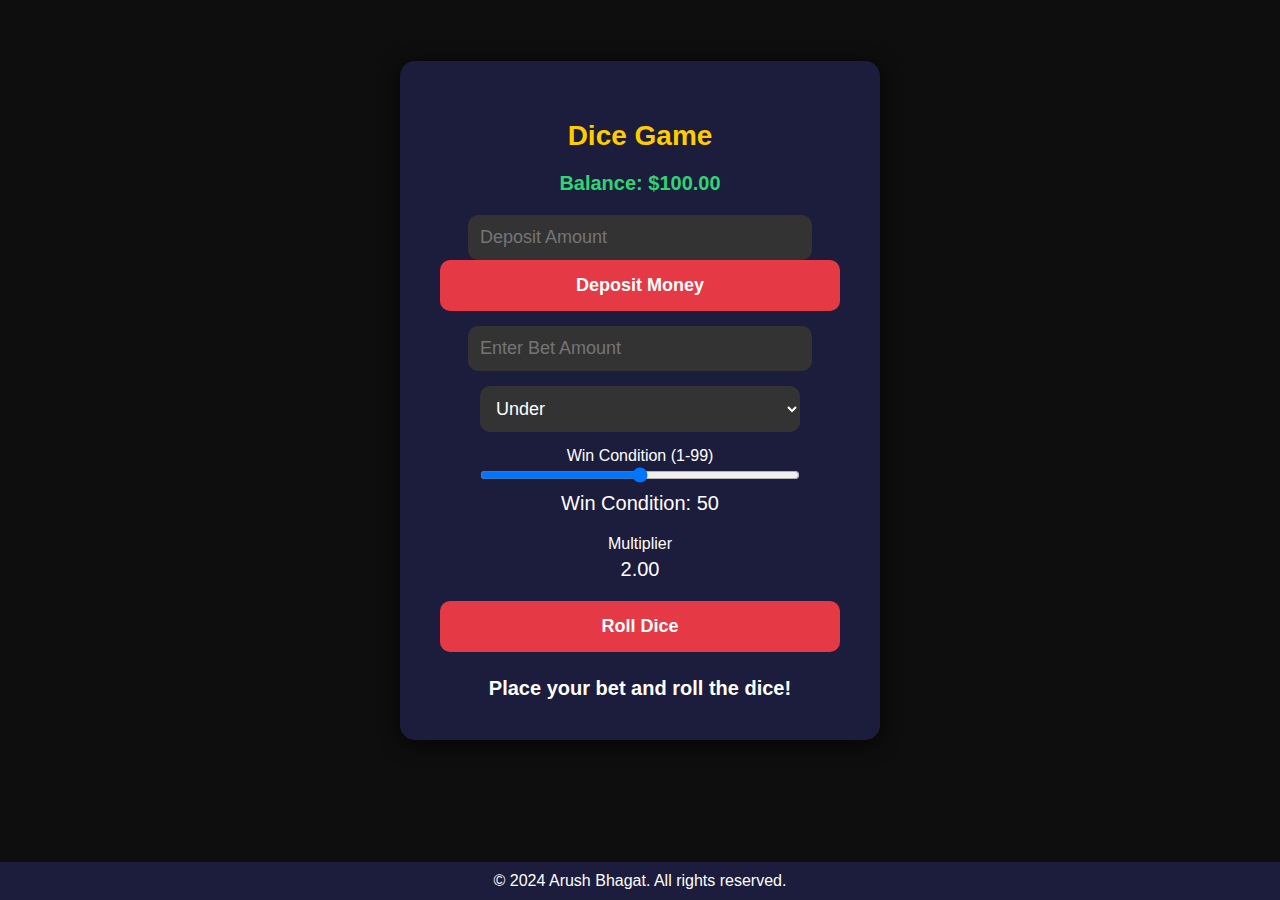
<file: index.html>
<!DOCTYPE html>
<html lang="en">
<head>
  <meta charset="UTF-8">
  <meta name="viewport" content="width=device-width, initial-scale=1.0">
  <title>Dice Game</title>
  <link rel="stylesheet" href="style.css">
  
</head>
<body>
  <div class="container">
    <h1>Dice Game</h1>
    <div class="balance" id="balance">Balance: $100.00</div>

    <!-- Deposit Money -->
    <div class="input-group">
      <input type="number" id="depositAmount" placeholder="Deposit Amount">
      <button id="depositButton">Deposit Money</button>
    </div>

    <!-- Bet Amount -->
    <div class="input-group">
      <input type="number" id="betAmount" placeholder="Enter Bet Amount">
    </div>

    <!-- Bet Type -->
    <div class="input-group">
      <select id="betType">
        <option value="under">Under</option>
        <option value="over">Over</option>
      </select>
    </div>

    <!-- Win Condition Slider -->
    <div class="slider-container">
      <label for="winCondition" style="color: white;">Win Condition (1-99)</label>
      <input type="range" id="winCondition" class="slider" min="1" max="99" value="50">
      <div class="slider-value">Win Condition: <span id="winConditionValue">50</span></div>
    </div>

    <!-- Multiplier Display -->
    <div class="multiplier-container">
      <label style="color: white;">Multiplier</label>
      <div class="multiplier-value" id="multiplierValue">2.00</div>
    </div>

    <!-- Roll Button -->
    <button id="rollButton">Roll Dice</button>
    <div class="result" id="result">Place your bet and roll the dice!</div>
  </div>

  <footer>&copy; 2024 Arush Bhagat. All rights reserved.</footer>

 
  <script src="script.js"></script>
</body>
</html>
</file>
<file: style.css>
body {
    font-family: 'Arial', sans-serif;
    margin: 0;
    padding: 0;
    background-color: #0e0e0e;
    display: flex;
    flex-direction: column;
    min-height: 100vh;
  }
  .container {
    background-color: #1c1c3c;
    border-radius: 15px;
    padding: 40px;
    text-align: center;
    width: 400px;
    box-shadow: 0 4px 20px rgba(0, 0, 0, 0.7);
    margin: auto;
  }
  h1 {
    color: #ffcc00;
    margin-bottom: 20px;
    font-size: 28px;
  }
  .balance {
    color: #2ed573;
    font-size: 20px;
    font-weight: bold;
    margin-bottom: 20px;
  }
  .input-group {
    margin-bottom: 15px;
  }
  .input-group input, select {
    width: 80%;
    padding: 12px;
    font-size: 18px;
    border-radius: 10px;
    border: none;
    background-color: #333;
    color: white;
  }
  button {
    background-color: #e63946;
    color: white;
    padding: 15px 30px;
    font-size: 18px;
    font-weight: bold;
    border: none;
    border-radius: 10px;
    cursor: pointer;
    width: 100%;
    transition: 0.3s;
  }
  button:hover {
    background-color: #d62c1a;
  }
  .slider-container, .multiplier-container {
    margin-bottom: 20px;
  }
  .slider {
    width: 80%;
  }
  .slider-value, .multiplier-value {
    font-size: 20px;
    color: white;
    margin-top: 5px;
  }
  .result {
    margin-top: 25px;
    font-size: 20px;
    font-weight: bold;
    color: white;
  }
  footer {
    text-align: center;
    color: white;
    margin-top: auto;
    padding: 10px 0;
    background-color: #1c1c3c;
    width: 100%;
  }
</file>
